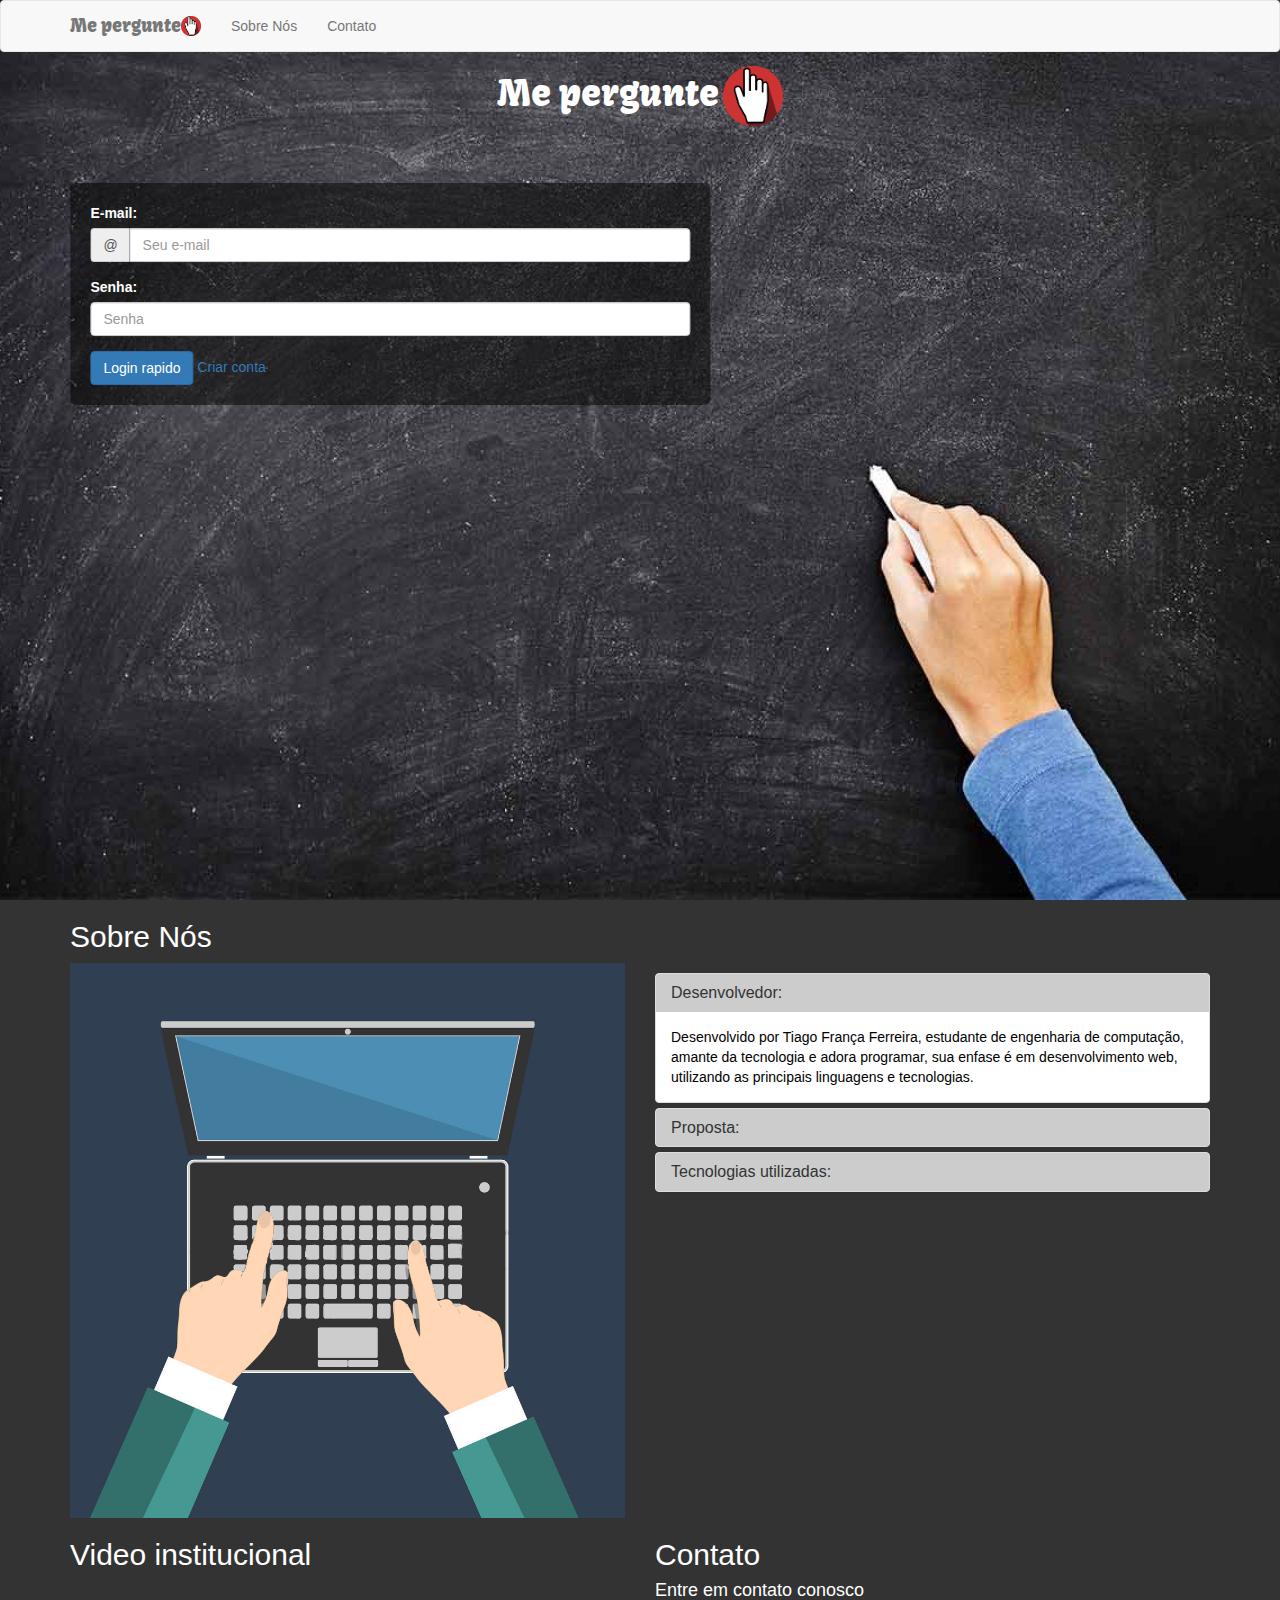
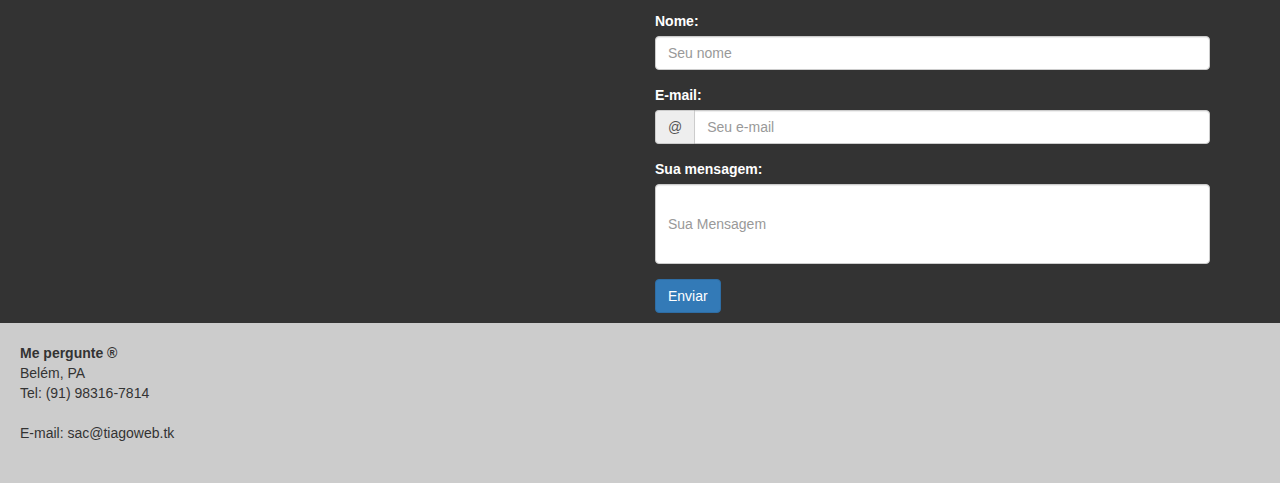
<file: index.html>
<!DOCTYPE html>
<html>
<head>
  <meta charset="utf-8">
  <title>Me Pergunte</title>
  <meta name="viewport" content="width=device-width, initial-scale=1">
  <link rel="stylesheet" href="assets/bootstrap/css/bootstrap.min.css">
  <link rel="stylesheet" href="assets/css/master.css" >
  <link href="https://fonts.googleapis.com/css?family=Kavoon" rel="stylesheet">
</head>
<body>
  <header>
    <nav class="navbar navbar-default">
      <div class="container">

        <div class="navbar-header">
          <button type="button" class="navbar-toggle collapsed" data-toggle="collapse" data-target="#collapse-navbar" aria-expanded="false">
            <span class="sr-only">Toggle navigation</span>
            <span class="icon-bar"></span>
            <span class="icon-bar"></span>
            <span class="icon-bar"></span>
          </button>

          <a class="navbar-brand fontTop" href="#">Me pergunte</a>
          <img class="navbar-brand logo-navbar" src="assets/img/logo.png" alt=""/>
        </div>

        <div class="collapse navbar-collapse" id="collapse-navbar">
          <ul class="nav navbar-nav">
            <li><a href="#sobre-nos">Sobre Nós</a></li>

            <li><a href="#contato">Contato</a></li>
          </ul>
        </div>
      </div>
    </nav>



    <div class="titulo">
      <h1 class="fontTop">Me pergunte</h1>
      <img class="logo-h1" src="assets/img/logo.png" alt="">
    </div>


    <div class="login-form">
      <form>

        <div class="form-group">
          <label for="email">E-mail:</label>
          <div class="input-group">
            <div class="input-group-addon">@</div>
            <input id="email" class="form-control" type="email" placeholder="Seu e-mail">
          </div>
        </div>

        <div class="form-group">
          <label for="senha">Senha:</label>
          <input id="senha" class="form-control" type="password" placeholder="Senha">
        </div>
        <a class="btn btn-primary" href="home.html">Login rapido</a>
        <!-- <button type="submit" class="btn btn-primary">Login</button> -->
        <a href="criarConta.html">Criar conta</a>
      </form>
    </div>
  </header>

  <section id="sobre-nos" class="container">
    <h2>Sobre Nós</h2>
    <div class="row">
      <img class="img-responsive col-sm-6" src="assets/img/sobre-nos.jpg" alt="">

      <div class="panel-group col-sm-6" id="paineis-sobre">
        <div class="panel panel-default">
          <div class="panel-heading" data-toggle="collapse" data-target="#primeiro-paragrafo" data-parent="#paineis-sobre">
            <h3 class="panel-title">Desenvolvedor:</h3>
          </div>

          <div class="collapse in" id="primeiro-paragrafo">
            <div class="panel-body">
              Desenvolvido por Tiago França Ferreira, estudante de engenharia de computação,
              amante da tecnologia e adora programar, sua enfase é em desenvolvimento web,
              utilizando as principais linguagens e tecnologias.
            </div>
          </div>
        </div>

        <div class="panel panel-default">
          <div class="panel-heading" data-toggle="collapse" data-target="#segundo-paragrafo" data-parent="#paineis-sobre">
            <h3 class="panel-title">Proposta:</h3>
          </div>

          <div id="segundo-paragrafo" class="collapse">
            <div class="panel-body">
              WebApp com proposta de mudar a sala de aula, mudando a interação entre aluno e professor.
              Tornando a pergunta dentro de sala de aula, algo mais dinâmico, e interessante para o aluno.
            </div>
          </div>
        </div>

        <div class="panel panel-default">
          <div class="panel-heading" data-toggle="collapse" data-target="#terceiro-paragrafo" data-parent="#paineis-sobre">
            <h3 class="panel-title">Tecnologias utilizadas:</h3>
          </div>

          <div id="terceiro-paragrafo" class="collapse">
            <div class="panel-body">
              HTML5 <br>
              CSS3 <br>
              BOOTSTRAP <br>
              JQUERY <br>
              PHP <br>
            </div>
          </div>
        </div>
      </div>
    </div>

  </section>


  <div class="container">
    <div class="row">
      <section id="video" class="col-sm-6">

        <h2>Video institucional</h2>
        <div class="embed-responsive embed-responsive-16by9">
          <iframe width="560" height="315" src="https://www.youtube.com/embed/GLZoi087kis" frameborder="0" allowfullscreen></iframe>
        </div>
      </section>



      <section id="contato"   class="col-sm-6">
        <h2>Contato</h2>
        <h4>Entre em contato conosco</h4>

        <form>
          <div class="form-group">
            <label for="contato-nome">Nome:</label>
            <input id="contato-nome" class="form-control" type="text" placeholder="Seu nome">
          </div>

          <div class="form-group">
            <label for="contato-email">E-mail:</label>
            <div class="input-group">
              <div class="input-group-addon">@</div>
              <input id="contato-email" class="form-control" type="email" placeholder="Seu e-mail">
            </div>
          </div>

          <div class="form-group">
            <label for="contato-text">Sua mensagem:</label>
            <input id="contato-text" class="form-control" type="text" placeholder="Sua Mensagem">
          </div>

          <button type="submit" class="btn btn-primary">Enviar</button>
        </form>

      </section>
    </div>
  </div>

  <footer class="footer">
    <address>
      <strong>Me pergunte ®</strong><br>
      Belém, PA<br>
      Tel: (91) 98316-7814
    </address>
    <address>
      E-mail: sac@tiagoweb.tk
    </address>
  </footer>



  <script src="assets/js/jquery.js"></script>
  <script src="assets/bootstrap/js/bootstrap.min.js"></script>
</body>



</html>
</file>
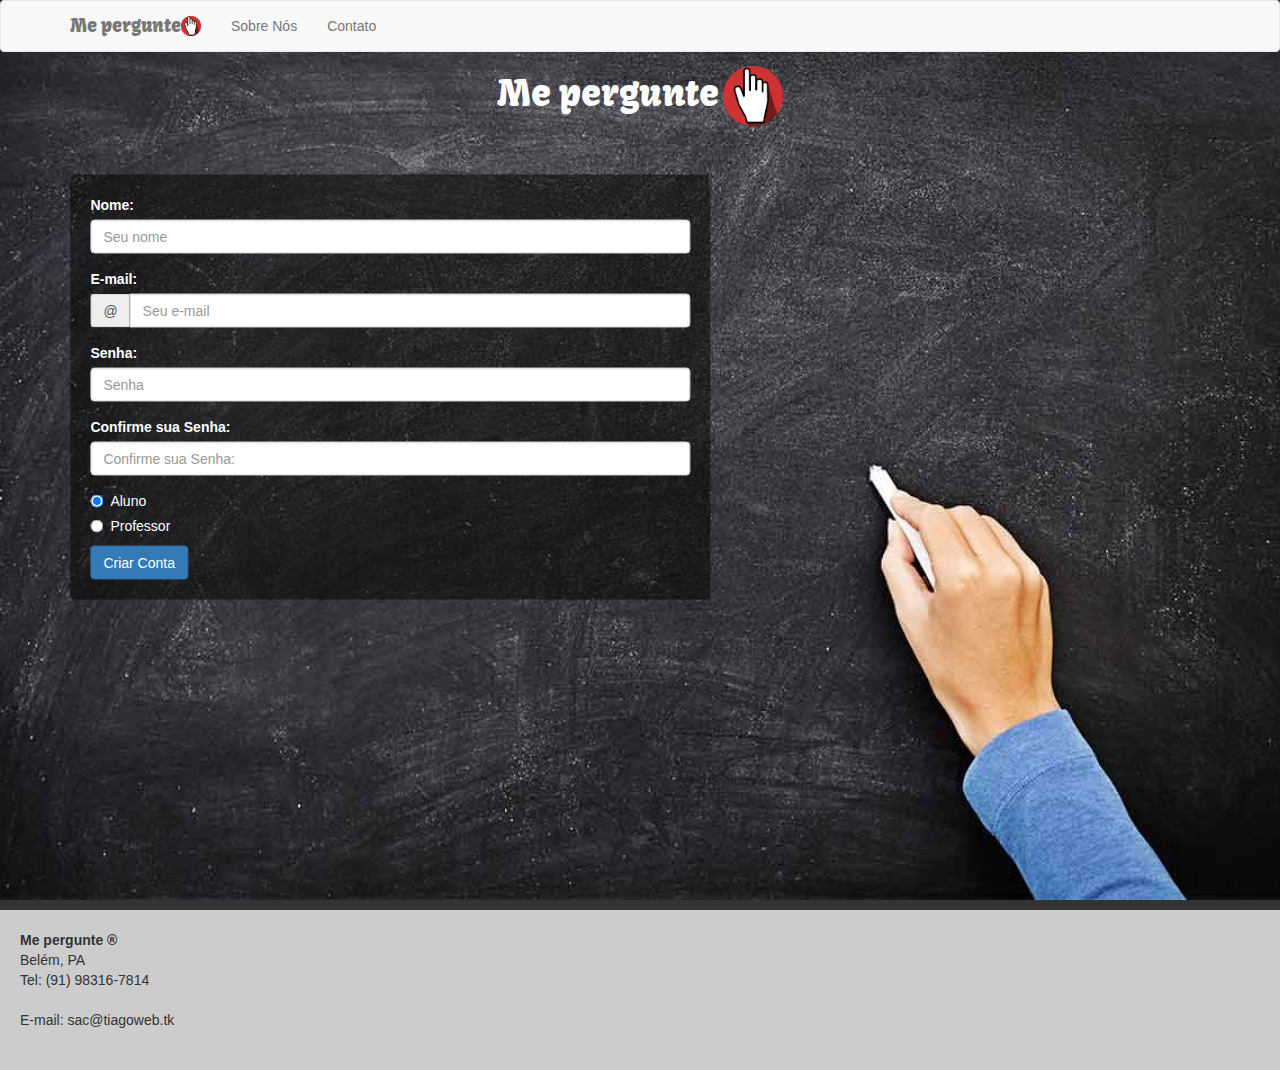
<file: criarConta.html>
<!DOCTYPE html>
<html>
<head>
  <meta charset="utf-8">
  <title>Me Pergunte - Criar Conta</title>
  <meta name="viewport" content="width=device-width, initial-scale=1">
  <link rel="stylesheet" href="assets/bootstrap/css/bootstrap.min.css">
  <link rel="stylesheet" href="assets/css/master.css" >
  <link rel="stylesheet" href="assets/css/criarConta.css">
  <link href="https://fonts.googleapis.com/css?family=Kavoon" rel="stylesheet">
</head>
<body>
  <header>
    <nav class="navbar navbar-default">
      <div class="container">

        <div class="navbar-header">
          <button type="button" class="navbar-toggle collapsed" data-toggle="collapse" data-target="#collapse-navbar" aria-expanded="false">
            <span class="sr-only">Toggle navigation</span>
            <span class="icon-bar"></span>
            <span class="icon-bar"></span>
            <span class="icon-bar"></span>
          </button>

          <a class="navbar-brand fontTop" href="index.html">Me pergunte</a>
          <img class="navbar-brand logo-navbar" src="assets/img/logo.png" alt=""/>
        </div>

        <div class="collapse navbar-collapse" id="collapse-navbar">
          <ul class="nav navbar-nav">
            <li><a href="index.html#sobre-nos">Sobre Nós</a></li>
            <li><a href="index.html#contato">Contato</a></li>
          </ul>
        </div>
      </div>
    </nav>



    <div class="titulo">
      <h1 class="fontTop">Me pergunte</h1>
      <img class="logo-h1" src="assets/img/logo.png" alt="">
    </div>


    <div class="login-form">
      <form>

        <div class="form-group">
          <label for="nome">Nome:</label>
          <input id="nome" class="form-control" type="text" placeholder="Seu nome">
        </div>

        <div class="form-group">
          <label for="email">E-mail:</label>
          <div class="input-group">
            <div class="input-group-addon">@</div>
            <input id="email" class="form-control" type="email" placeholder="Seu e-mail">
          </div>
        </div>

        <div class="form-group">
          <label for="senha">Senha:</label>
          <input id="senha" class="form-control" type="password" placeholder="Senha">
        </div>

        <div class="form-group">
          <label for="senha">Confirme sua Senha:</label>
          <input id="senha" class="form-control" type="password" placeholder="Confirme sua Senha:">
        </div>

        <div class="grupo-radio">
          <div class="radio">
            <label>
              <input type="radio" name="tipo-pessoa" value="Aluno" checked>
              Aluno
            </label>
          </div>

          <div class="radio">
            <label>
              <input type="radio" name="tipo-pessoa" value="Professor">
              Professor
            </label>
          </div>
        </div>


        <button type="submit" class="btn btn-primary">Criar Conta</button>
      </form>
    </div>
  </header>


  <footer>
    <address>
      <strong>Me pergunte ®</strong><br>
      Belém, PA<br>
      Tel: (91) 98316-7814
    </address>
    <address>
      E-mail: sac@tiagoweb.tk
    </address>
  </footer>


  <script src="assets/js/jquery.js"></script>
  <script src="assets/bootstrap/js/bootstrap.min.js"></script>
</body>
</html>
</file>
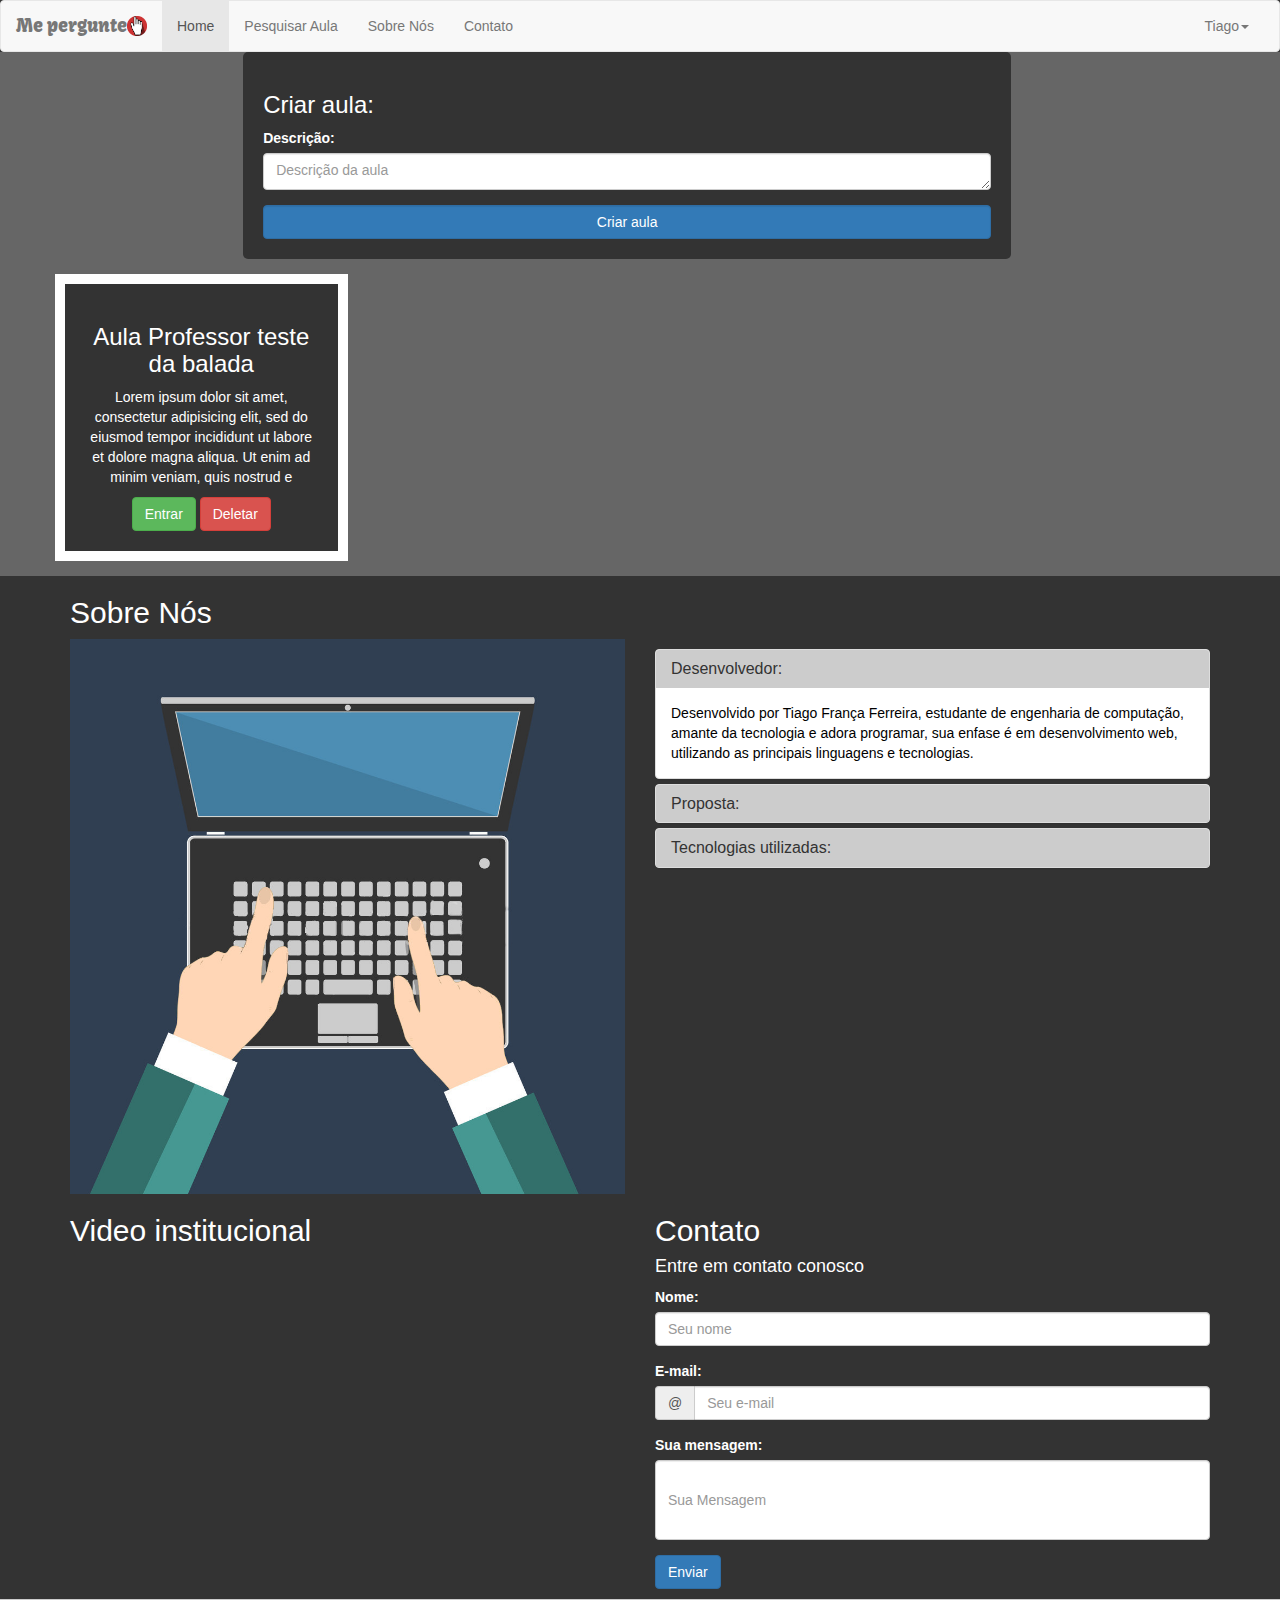
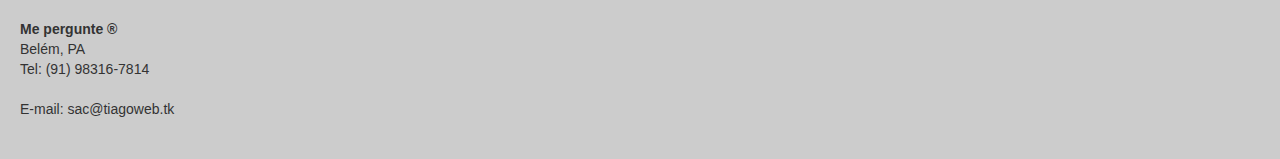
<file: home.html>
<!DOCTYPE html>
<html>
<head>
  <meta charset="utf-8">
  <title>Me Pergunte - home</title>
  <meta name="viewport" content="width=device-width, initial-scale=1">
  <link rel="stylesheet" href="assets/bootstrap/css/bootstrap.min.css">
  <link rel="stylesheet" href="assets/css/master.css">
  <link rel="stylesheet" href="assets/css/home.css" >
  <link href="https://fonts.googleapis.com/css?family=Kavoon" rel="stylesheet">
</head>
<body>
  <header>
    <nav class="navbar navbar-default">
      <div class="container-fluid">
        <!-- Brand and toggle get grouped for better mobile display -->
        <div class="navbar-header">
          <button type="button" class="navbar-toggle collapsed" data-toggle="collapse" data-target="#bs-example-navbar-collapse-1" aria-expanded="false">
            <span class="sr-only">Toggle navigation</span>
            <span class="icon-bar"></span>
            <span class="icon-bar"></span>
            <span class="icon-bar"></span>
          </button>
          <a class="navbar-brand fontTop" href="home.html">Me pergunte</a>
          <img  class="navbar-brand logo-navbar" src="assets/img/logo.png" alt="Brand"/>
        </div>

        <!-- Collect the nav links, forms, and other content for toggling -->
        <div class="collapse navbar-collapse" id="bs-example-navbar-collapse-1">
          <ul class="nav navbar-nav">

            <li class="active"><a href="home.html">Home</a></li>
            <li><a href="pesquisa.html">Pesquisar Aula</a></li>
            <li><a href="home.html#sobre-nos">Sobre Nós</a></li>
            <li><a href="home.html#contato">Contato</a></li>


          </ul>

          <ul class="nav navbar-nav navbar-right">
            <!-- <li><a href="#">Link</a></li>    pode ser colocado qualuer coisa aqui-->
            <li class="dropdown">
              <a href="#" class="dropdown-toggle" data-toggle="dropdown" role="button" aria-haspopup="true" aria-expanded="false">Tiago<span class="caret"></span></a>
              <ul class="dropdown-menu">
                <li><a href="#">Action</a></li>
                <li><a href="#">Another action</a></li>
                <li><a href="#">Something else here</a></li>
                <li role="separator" class="divider"></li>
                <li><a href="index.html">Sair</a></li>
              </ul>
            </li>
          </ul>
        </div><!-- /.navbar-collapse -->
      </div><!-- /.container-fluid -->
    </nav>
  </header>

  <section class="criarAulas">
    <div class="newAula-form">
      <form>

        <div class="form-group">
          <h3>Criar aula:</h3>
          <label for="newAula">Descrição:</label>
          <textarea class="form-control" name="" placeholder="Descrição da aula" id="newAula" cols="30" rows="10"></textarea>
        </div>
        <button type="submit" class="form-control btn btn-primary">Criar aula</button>

      </form>
    </div>



      <div class="container">
        <div class="row">

          <div class="aula col-sm-4 col-md-3  ">
            <h3>Aula Professor teste da balada</h3>
            <p>Lorem ipsum dolor sit amet, consectetur adipisicing elit, sed do eiusmod tempor incididunt ut labore et dolore magna aliqua.
              Ut enim ad minim veniam, quis nostrud e</p>
              <a  class="btn btn-success btn-increver" href="pergunta.html">Entrar</a>
              <a  class="btn btn-danger btn-increver" href="#">Deletar</a>
            </div>

              </div>
            </section>


            <section id="sobre-nos" class="container">
              <h2>Sobre Nós</h2>
              <div class="row">
                <img class="img-responsive col-sm-6" src="assets/img/sobre-nos.jpg" alt="">

                <div class="panel-group col-sm-6" id="paineis-sobre">
                  <div class="panel panel-default">
                    <div class="panel-heading" data-toggle="collapse" data-target="#primeiro-paragrafo" data-parent="#paineis-sobre">
                      <h3 class="panel-title">Desenvolvedor:</h3>
                    </div>

                    <div class="collapse in" id="primeiro-paragrafo">
                      <div class="panel-body">
                        Desenvolvido por Tiago França Ferreira, estudante de engenharia de computação,
                        amante da tecnologia e adora programar, sua enfase é em desenvolvimento web,
                        utilizando as principais linguagens e tecnologias.
                      </div>
                    </div>
                  </div>

                  <div class="panel panel-default">
                    <div class="panel-heading" data-toggle="collapse" data-target="#segundo-paragrafo" data-parent="#paineis-sobre">
                      <h3 class="panel-title">Proposta:</h3>
                    </div>

                    <div id="segundo-paragrafo" class="collapse">
                      <div class="panel-body">
                        WebApp com proposta de mudar a sala de aula, mudando a interação entre aluno e professor.
                        Tornando a pergunta dentro de sala de aula, algo mais dinâmico, e interessante para o aluno.
                      </div>
                    </div>
                  </div>

                  <div class="panel panel-default">
                    <div class="panel-heading" data-toggle="collapse" data-target="#terceiro-paragrafo" data-parent="#paineis-sobre">
                      <h3 class="panel-title">Tecnologias utilizadas:</h3>
                    </div>

                    <div id="terceiro-paragrafo" class="collapse">
                      <div class="panel-body">
                        HTML5 <br>
                        CSS3 <br>
                        BOOTSTRAP <br>
                        JQUERY <br>
                        PHP <br>
                      </div>
                    </div>
                  </div>
                </div>
              </div>

            </section>


            <div class="container">
              <div class="row">
                <section id="video" class="col-sm-6">

                  <h2>Video institucional</h2>
                  <div class="embed-responsive embed-responsive-16by9">
                    <iframe width="560" height="315" src="https://www.youtube.com/embed/GLZoi087kis" frameborder="0" allowfullscreen></iframe>
                  </div>
                </section>



                <section id="contato"   class="col-sm-6">
                  <h2>Contato</h2>
                  <h4>Entre em contato conosco</h4>

                  <form>
                    <div class="form-group">
                      <label for="contato-nome">Nome:</label>
                      <input id="contato-nome" class="form-control" type="text" placeholder="Seu nome">
                    </div>

                    <div class="form-group">
                      <label for="contato-email">E-mail:</label>
                      <div class="input-group">
                        <div class="input-group-addon">@</div>
                        <input id="contato-email" class="form-control" type="email" placeholder="Seu e-mail">
                      </div>
                    </div>

                    <div class="form-group">
                      <label for="contato-text">Sua mensagem:</label>
                      <input id="contato-text" class="form-control" type="text" placeholder="Sua Mensagem">
                    </div>

                    <button type="submit" class="btn btn-primary">Enviar</button>
                  </form>

                </section>
              </div>
            </div>

  <footer>
    <address>
      <strong>Me pergunte ®</strong><br>
      Belém, PA<br>
      Tel: (91) 98316-7814
    </address>
    <address>
      E-mail: sac@tiagoweb.tk
    </address>
  </footer>


  <script src="assets/js/jquery.js"></script>
  <script src="assets/bootstrap/js/bootstrap.min.js"></script>
</body>




</html>
</file>
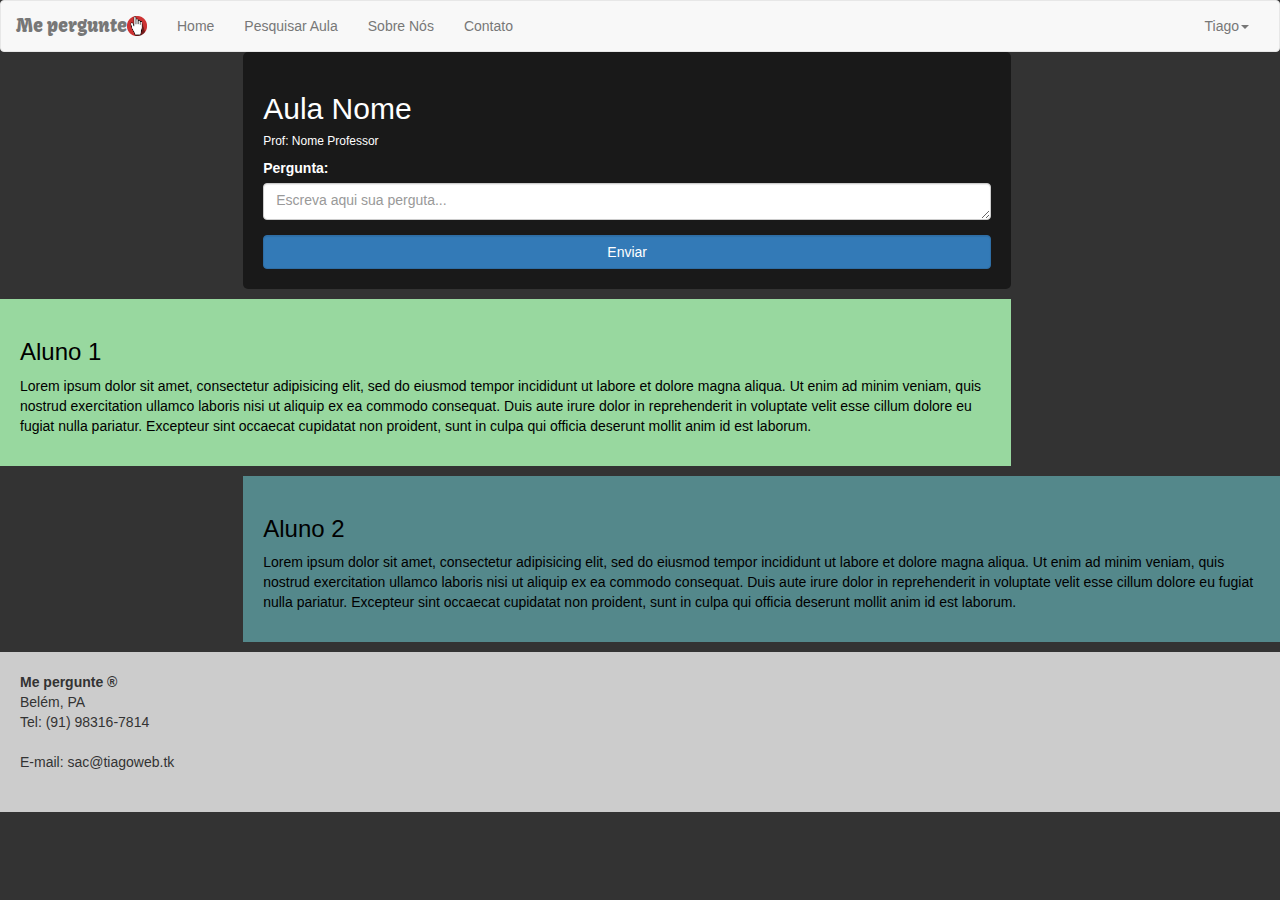
<file: pergunta.html>
<!DOCTYPE html>
<html>
<head>
  <meta charset="utf-8">
  <title>Me Pergunte - Aula Nome</title>
  <meta name="viewport" content="width=device-width, initial-scale=1">
  <link rel="stylesheet" href="assets/bootstrap/css/bootstrap.min.css">
  <link rel="stylesheet" href="assets/css/master.css" >
  <link rel="stylesheet" href="assets/css/pergunta.css" >
  <link href="https://fonts.googleapis.com/css?family=Kavoon" rel="stylesheet">
</head>
<body>
  <header>
    <nav class="navbar navbar-default">
      <div class="container-fluid">
        <!-- Brand and toggle get grouped for better mobile display -->
        <div class="navbar-header">
          <button type="button" class="navbar-toggle collapsed" data-toggle="collapse" data-target="#bs-example-navbar-collapse-1" aria-expanded="false">
            <span class="sr-only">Toggle navigation</span>
            <span class="icon-bar"></span>
            <span class="icon-bar"></span>
            <span class="icon-bar"></span>
          </button>
          <a class="navbar-brand fontTop" href="home.html">Me pergunte</a>
          <img  class="navbar-brand logo-navbar" src="assets/img/logo.png" alt="Brand"/>
        </div>

        <!-- Collect the nav links, forms, and other content for toggling -->
        <div class="collapse navbar-collapse" id="bs-example-navbar-collapse-1">
          <ul class="nav navbar-nav">

            <li><a href="home.html">Home</a></li>
            <li><a href="pesquisa.html">Pesquisar Aula</a></li>
            <li><a href="home.html#sobre-nos">Sobre Nós</a></li>
            <li><a href="home.html#contato">Contato</a></li>


          </ul>

          <ul class="nav navbar-nav navbar-right">
            <!-- <li><a href="#">Link</a></li>    pode ser colocado qualuer coisa aqui-->
            <li class="dropdown">
              <a href="#" class="dropdown-toggle" data-toggle="dropdown" role="button" aria-haspopup="true" aria-expanded="false">Tiago<span class="caret"></span></a>
              <ul class="dropdown-menu">
                <li><a href="#">Action</a></li>
                <li><a href="#">Another action</a></li>
                <li><a href="#">Something else here</a></li>
                <li role="separator" class="divider"></li>
                <li><a href="#">Separated link</a></li>
              </ul>
            </li>
          </ul>
        </div><!-- /.navbar-collapse -->
      </div><!-- /.container-fluid -->
    </nav>
  </header>

  <div class="pergunta-form">
    <form>

      <div class="form-group">
        <h2>Aula Nome</h1>
        <h6>Prof: Nome Professor</h3>
        <label for="pergunta">Pergunta:</label>
        <textarea class="form-control" name="" placeholder="Escreva aqui sua perguta..." id="pergunta" cols="30" rows="10"></textarea>
      </div>
      <button type="submit" class="form-control btn btn-primary">Enviar</button>

    </form>
  </div>

  <div class="pergunta1">

      <h3>Aluno 1</h3>
      <p>Lorem ipsum dolor sit amet, consectetur adipisicing elit,
        sed do eiusmod tempor incididunt ut labore et dolore magna aliqua.
        Ut enim ad minim veniam, quis nostrud exercitation ullamco laboris
        nisi ut aliquip ex ea commodo consequat. Duis aute irure dolor in reprehenderit
        in voluptate velit esse cillum dolore eu fugiat nulla pariatur. Excepteur sint
        occaecat cupidatat non proident, sunt in culpa qui officia deserunt mollit anim id
        est laborum. </p>

    </div>

    <div class="pergunta2">

        <h3>Aluno 2</h3>
        <p> Lorem ipsum dolor sit amet, consectetur adipisicing elit,
          sed do eiusmod tempor incididunt ut labore et dolore magna aliqua.
          Ut enim ad minim veniam, quis nostrud exercitation ullamco laboris
          nisi ut aliquip ex ea commodo consequat. Duis aute irure dolor in reprehenderit
          in voluptate velit esse cillum dolore eu fugiat nulla pariatur. Excepteur sint
          occaecat cupidatat non proident, sunt in culpa qui officia deserunt mollit anim id
          est laborum. </p>

      </div>



      <footer>
        <address>
          <strong>Me pergunte ®</strong><br>
          Belém, PA<br>
          Tel: (91) 98316-7814
        </address>
        <address>
          E-mail: sac@tiagoweb.tk
        </address>
      </footer>


      <script src="assets/js/jquery.js"></script>
      <script src="assets/bootstrap/js/bootstrap.min.js"></script>
    </body>




    </html>
</file>
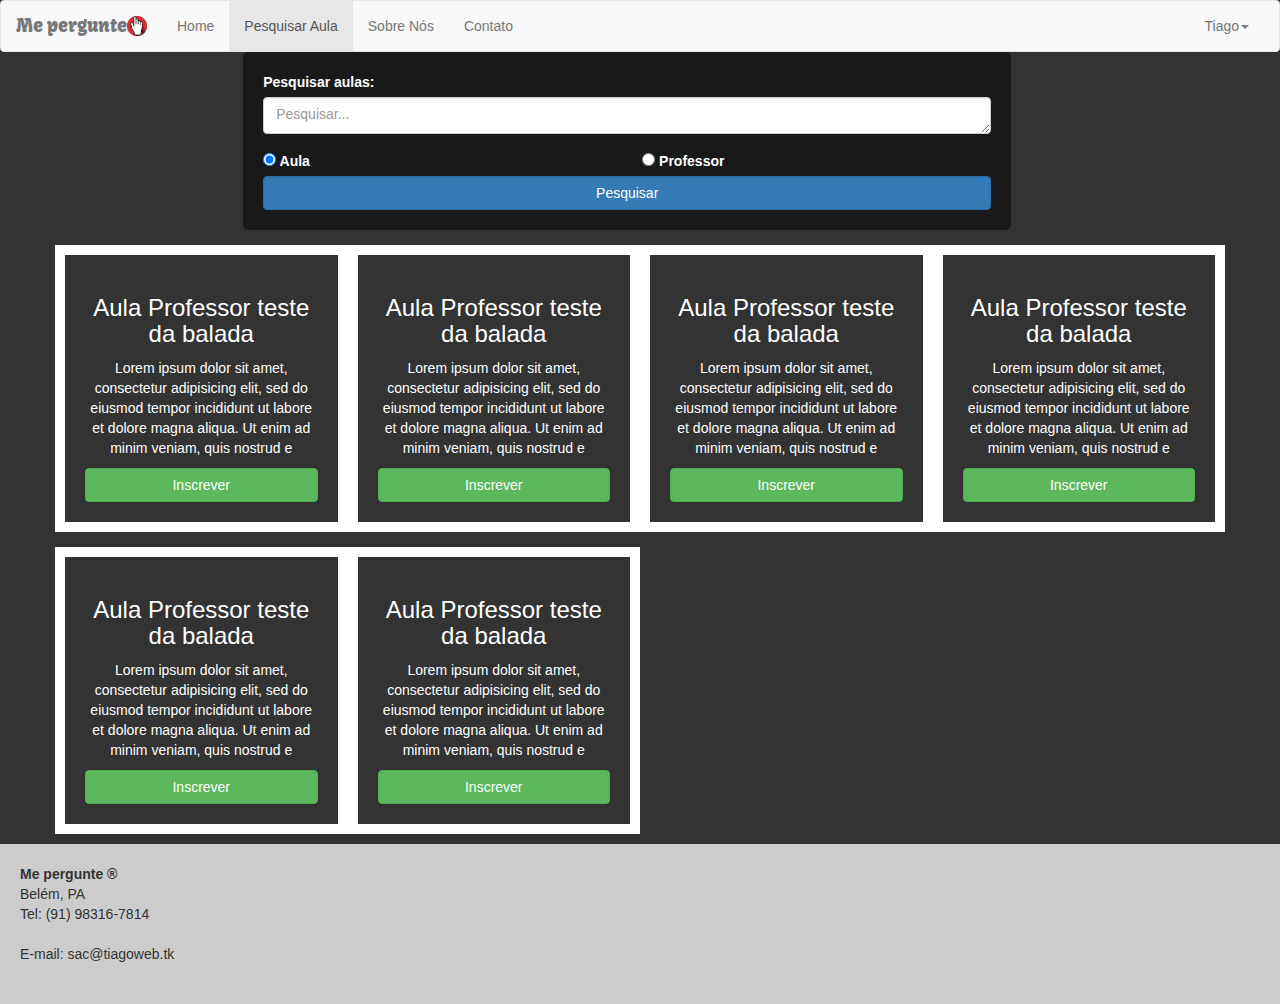
<file: pesquisa.html>
<!DOCTYPE html>
<html>
<head>
  <meta charset="utf-8">
  <title>Me Pergunte - home</title>
  <meta name="viewport" content="width=device-width, initial-scale=1">
  <link rel="stylesheet" href="assets/bootstrap/css/bootstrap.min.css">
  <link rel="stylesheet" href="assets/css/master.css">
  <link rel="stylesheet" href="assets/css/pesquisa.css" >
  <link href="https://fonts.googleapis.com/css?family=Kavoon" rel="stylesheet">
</head>
<body>






  <header>
    <nav class="navbar navbar-default">
      <div class="container-fluid">
        <!-- Brand and toggle get grouped for better mobile display -->
        <div class="navbar-header">
          <button type="button" class="navbar-toggle collapsed" data-toggle="collapse" data-target="#bs-example-navbar-collapse-1" aria-expanded="false">
            <span class="sr-only">Toggle navigation</span>
            <span class="icon-bar"></span>
            <span class="icon-bar"></span>
            <span class="icon-bar"></span>
          </button>
          <a class="navbar-brand fontTop" href="home.html">Me pergunte</a>
          <img  class="navbar-brand logo-navbar" src="assets/img/logo.png" alt="Brand"/>
        </div>

        <!-- Collect the nav links, forms, and other content for toggling -->
        <div class="collapse navbar-collapse" id="bs-example-navbar-collapse-1">
          <ul class="nav navbar-nav">

            <li><a href="home.html">Home</a></li>
            <li class="active"><a href="pesquisa.html">Pesquisar Aula</a></li>
            <li><a href="home.html#sobre-nos">Sobre Nós</a></li>
            <li><a href="home.html#contato">Contato</a></li>


          </ul>

          <ul class="nav navbar-nav navbar-right">
            <!-- <li><a href="#">Link</a></li>    pode ser colocado qualuer coisa aqui-->
            <li class="dropdown">
              <a href="#" class="dropdown-toggle" data-toggle="dropdown" role="button" aria-haspopup="true" aria-expanded="false">Tiago<span class="caret"></span></a>
              <ul class="dropdown-menu">
                <li><a href="#">Action</a></li>
                <li><a href="#">Another action</a></li>
                <li><a href="#">Something else here</a></li>
                <li role="separator" class="divider"></li>
                <li><a href="#">Separated link</a></li>
              </ul>
            </li>
          </ul>
        </div><!-- /.navbar-collapse -->
      </div><!-- /.container-fluid -->
    </nav>

  </header>

  <section>
    <div class="pesquisa-form">
      <form>

        <div  class="form-group">
          <label for="pesquisa">Pesquisar aulas:</label>
          <textarea class="form-control" name="" placeholder="Pesquisar..." id="pesquisa" cols="30" rows="10"></textarea>
        </div>

        <div class="grupo-radio">
          <div class="row">
            <label class="col-xs-6">
              <input type="radio" name="tipo-pessoa" value="Aula" checked>
              Aula
            </label>

            <label class="col-xs-6">
              <input type="radio" name="tipo-pessoa" value="Professor">
              Professor
            </label>
          </div>
        </div>

        <button type="submit" class="form-control btn btn-primary">Pesquisar</button>

      </form>
    </div>
  </section>



  <section>
    <div class="container">
      <div class="row">

        <div class="aula col-sm-4 col-md-3  ">
          <h3>Aula Professor teste da balada</h3>
          <p>Lorem ipsum dolor sit amet, consectetur adipisicing elit, sed do eiusmod tempor incididunt ut labore et dolore magna aliqua.
            Ut enim ad minim veniam, quis nostrud e</p>
            <a  class="btn btn-success btn-increver" href="#">Inscrever</a>
          </div>



          <div class="aula col-sm-4 col-md-3 ">
            <h3>Aula Professor teste da balada</h3>
            <p>Lorem ipsum dolor sit amet, consectetur adipisicing elit, sed do eiusmod tempor incididunt ut labore et dolore magna aliqua.
              Ut enim ad minim veniam, quis nostrud e</p>
              <a  class="btn btn-success btn-increver" href="#">Inscrever</a>
            </div>



            <div class="aula col-sm-4 col-md-3 ">
              <h3>Aula Professor teste da balada</h3>
              <p>Lorem ipsum dolor sit amet, consectetur adipisicing elit, sed do eiusmod tempor incididunt ut labore et dolore magna aliqua.
                Ut enim ad minim veniam, quis nostrud e</p>
                <a  class="btn btn-success btn-increver" href="#">Inscrever</a>
              </div>



              <div class="aula col-sm-4 col-md-3 ">
                <h3>Aula Professor teste da balada</h3>
                <p>Lorem ipsum dolor sit amet, consectetur adipisicing elit, sed do eiusmod tempor incididunt ut labore et dolore magna aliqua.
                  Ut enim ad minim veniam, quis nostrud e</p>
                  <a  class="btn btn-success btn-increver" href="#">Inscrever</a>
                </div>



                <div class="aula col-sm-4 col-md-3 ">
                  <h3>Aula Professor teste da balada</h3>
                  <p>Lorem ipsum dolor sit amet, consectetur adipisicing elit, sed do eiusmod tempor incididunt ut labore et dolore magna aliqua.
                    Ut enim ad minim veniam, quis nostrud e</p>
                    <a  class="btn btn-success btn-increver" href="#">Inscrever</a>
                  </div>

                  <div class="aula col-sm-4 col-md-3 ">
                    <h3>Aula Professor teste da balada</h3>
                    <p>Lorem ipsum dolor sit amet, consectetur adipisicing elit, sed do eiusmod tempor incididunt ut labore et dolore magna aliqua.
                      Ut enim ad minim veniam, quis nostrud e</p>
                      <a  class="btn btn-success btn-increver" href="#">Inscrever</a>
                    </div>


                  </div>
                </section>





                <footer>
                  <address>
                    <strong>Me pergunte ®</strong><br>
                    Belém, PA<br>
                    Tel: (91) 98316-7814
                  </address>
                  <address>
                    E-mail: sac@tiagoweb.tk
                  </address>
                </footer>


                <script src="assets/js/jquery.js"></script>
                <script src="assets/bootstrap/js/bootstrap.min.js"></script>
              </body>




              </html>
</file>
<file: assets/css/master.css>
.fontTop{
  font-family: 'Kavoon', cursive;
}

body{
  background-color: #333;
  color: #fff;
}

html,
body {
  height: 100%;
}

header {
  background-image: url(../img/lousa.jpg);
  background-size: cover;
  background-position: top center;
  height: 100%;
}

.login-form{
  color: #FFF;
  background-color: rgba(0, 0, 0, .5);
  padding: 20px;
  width: 80%;
  border-radius: 5px;
  top: 50%;
  left: 50%;
  transform: translate(11%, 23%);
}
.titulo{
  text-align: center;
}

.titulo h1 {
  color: #FFF;
  display: inline-block;
  margin: 0;
}
.logo-h1{
  height: 60px;
  width: 60px;
  display: inline-block;
  transform: translatey(-10%);

}

.logo-navbar{
  padding-left: 0px;
}

.panel-group{
  margin-top: 10px;
}

.panel-body{
  color: #000;
}

.panel-default>.panel-heading {
  background-color: #ccc;
}


#contato{
  color: 000
}

#contato-text{
  height:80px;
}



footer {
  background-color: #ccc;
  color: #333;
  padding: 20px;
  margin-top: 10px;
}




@media(min-width: 992px) {
	.login-form {
		left: 0;
		transform: translate(2, -80%);
		width: 50%;
	}

}
</file>
<file: assets/css/criarConta.css>
.login-form{
transform: translate(11%, 10%);
}
</file>
<file: assets/css/home.css>
header{
  background-image:none;
  height: auto;
}

.newAula-form{
  color: #FFF;
  background-color: rgba(0, 0, 0, .5);
  padding: 20px;
  width: 100%;
  border-radius: 5px;
  margin-top: -20px;

}

#newAula{
  height: 37px;
  transition: 0.3s;
}

.criarAulas{
  background-color: #666;
}

.aula{
  background-color: #333;
  height: auto;
  border: 1px solid #fff;
  text-align: center;
  transition: 0.3s;
  overflow:hidden;
  padding: 20px;
  margin-top :15px;
  margin-bottom:15px;
  border: 10px solid #fff;

}

@media(min-width: 750px) {
  .newAula-form {
    position: relative;
    left: 19%;
    width: 60%;

  }
}
</file>
<file: assets/css/pergunta.css>
html,
body{
  height: auto;
}

header {
  background-image:none;
}


.pergunta-form{
  color: #FFF;
  background-color: rgba(0, 0, 0, .5);
  padding: 20px;
  width: 100%;
  border-radius: 5px;
  margin-top: -20px;
}
#pergunta{
  height: 37px;
  transition: 0.3s;
}

#pergunta:hover{
    height: 150px;
    border: 2px solid rgba(3, 207, 255, 0.4);
  }

.pergunta1,
.pergunta2{
margin-top: 10px;
color: #000;
padding: 20px;
}
.pergunta1{
  background-color: #98d89f;
}
.pergunta2{
  background-color: #54888B;
}


footer{
  display: inline-block;
  bottom: 0;
  width: 100%;
}




@media(min-width: 992px) {
	.pergunta-form {
    position: relative;
    left: 19%;
		width: 60%;
	}

  .pergunta1{
    width: 79%;
    height: auto;
    position: relative;
    left: 0%;

  }
  .pergunta2{
    position: relative;
  left: 19%;
    width: 81%;
  }


}
</file>
<file: assets/css/pesquisa.css>
html,
body {
  height: auto;
}
header {
  background-image:none;
  height: auto;;
}

.pesquisa-form{
  color: #FFF;
  background-color: rgba(0, 0, 0, .5);
  padding: 20px;
  width: 100%;
  border-radius: 5px;
  margin-top: -20px;

}
#pesquisa{
  height: 37px;
  transition: 0.3s;
}

.titulo{
  background-color: #333;
}


.itens{
  background-color: #555;
}


.aula{
  background-color: #333;
  height: auto;
  border: 1px solid #fff;
  text-align: center;
  transition: 0.3s;
  overflow:hidden;
  padding: 20px;
  margin-top :15px;
  border: 10px solid #fff;

}


.btn-increver{
  width: 100%;
}

table,th{
  text-align: center;
}



@media(min-width: 750px) {
  .pesquisa-form {
    position: relative;
    left: 19%;
    width: 60%;

  }
}
</file>
